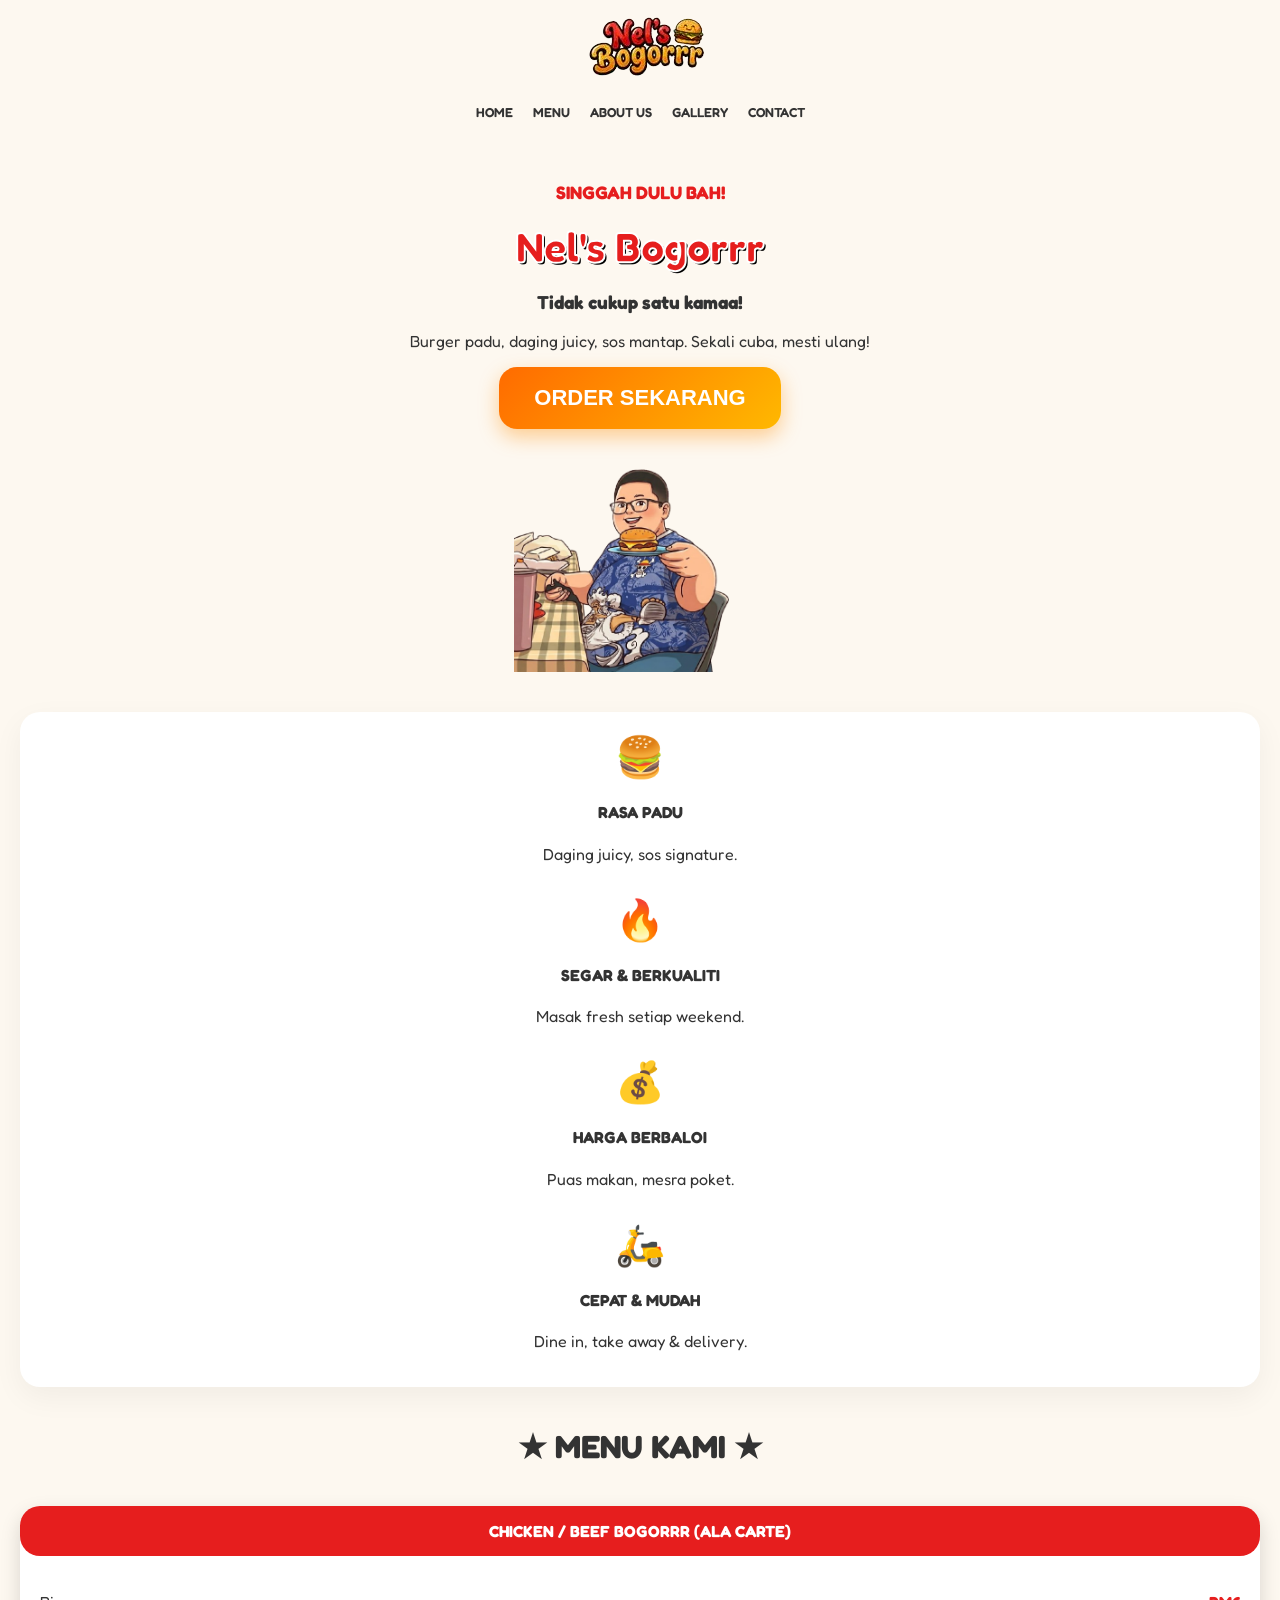
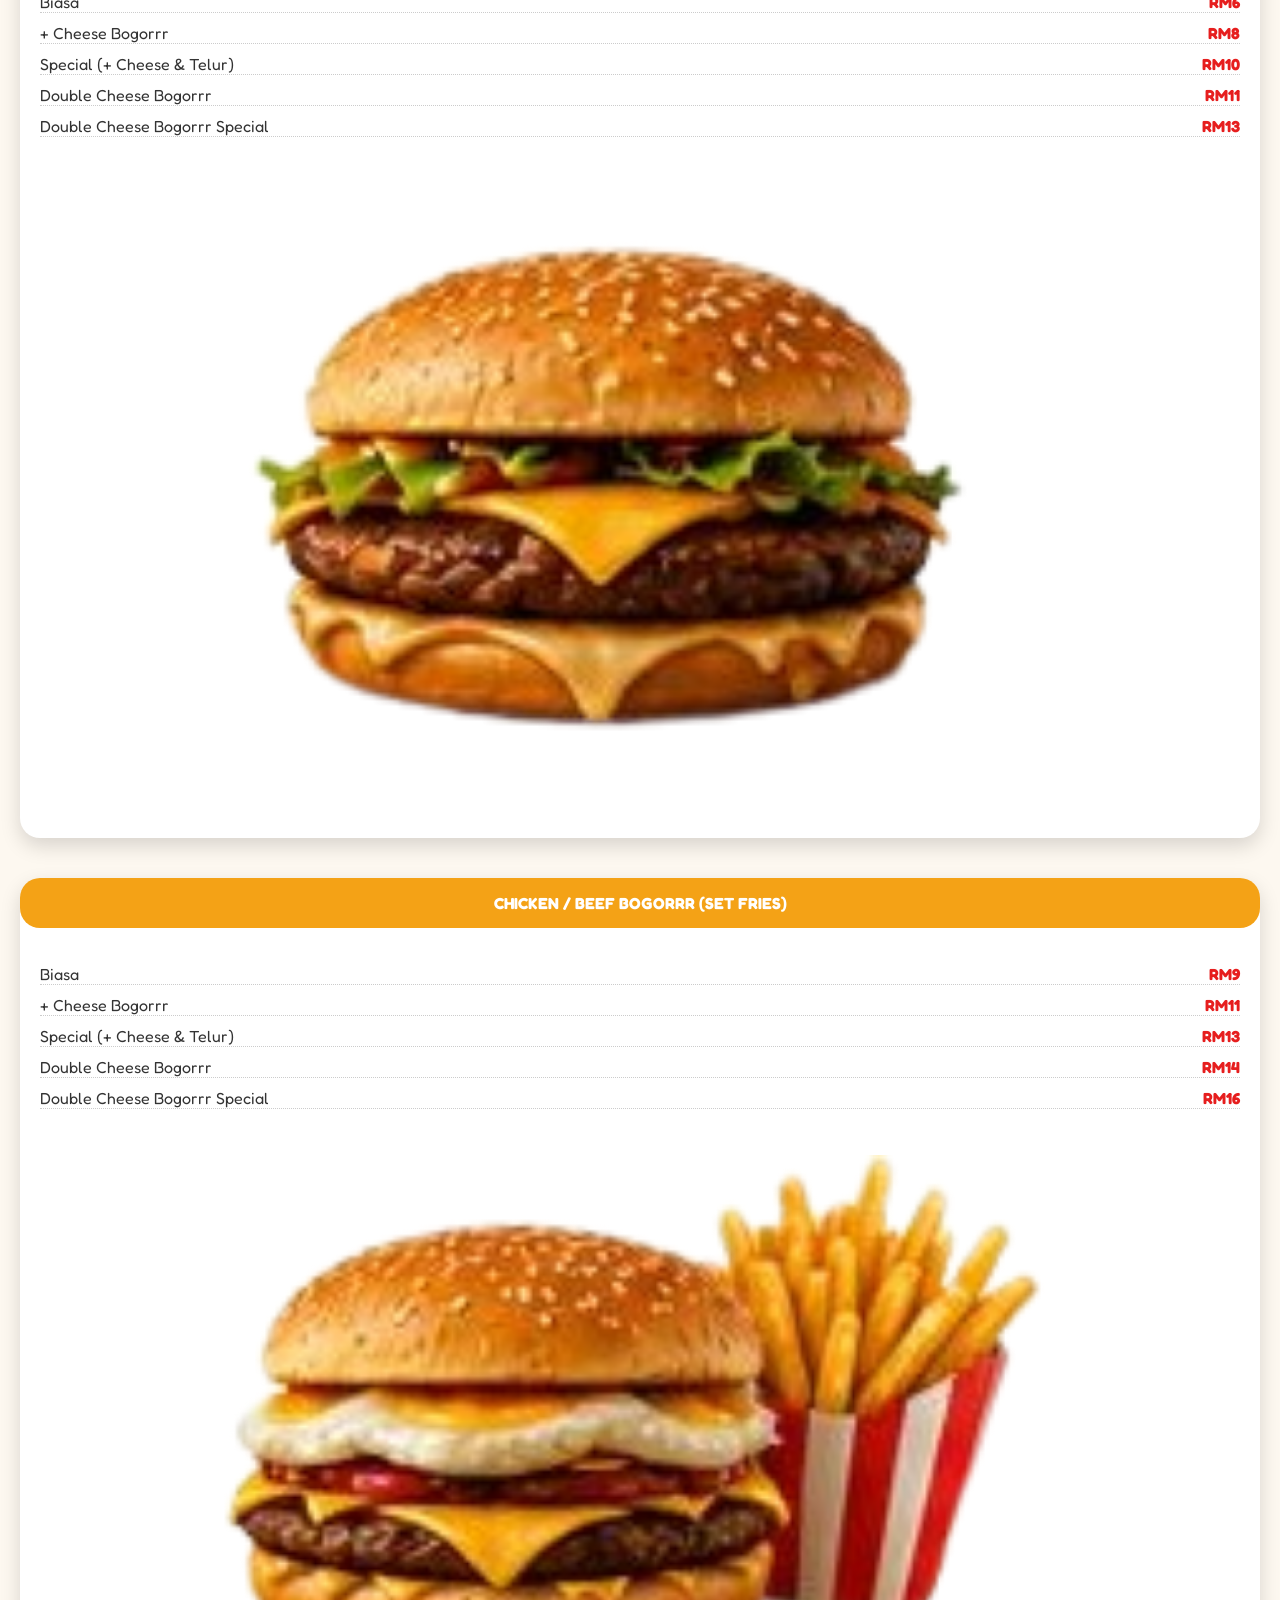
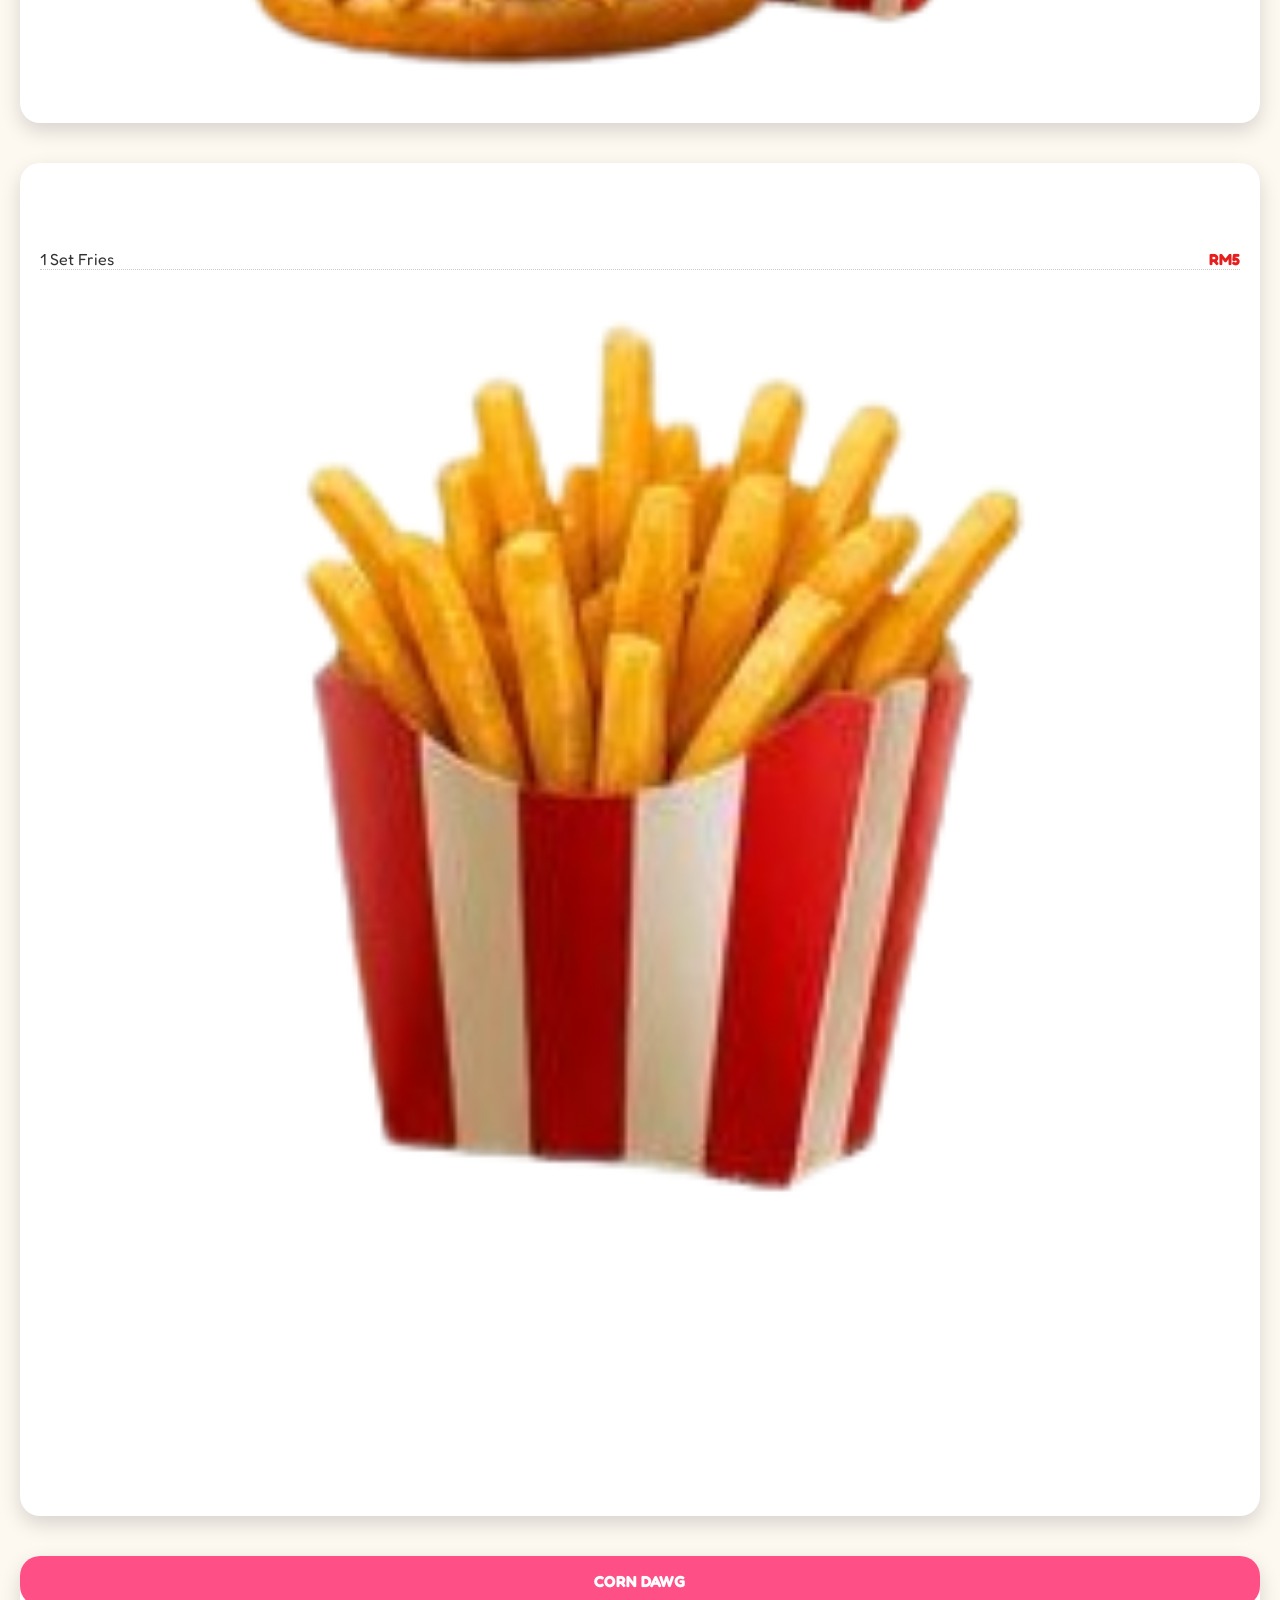
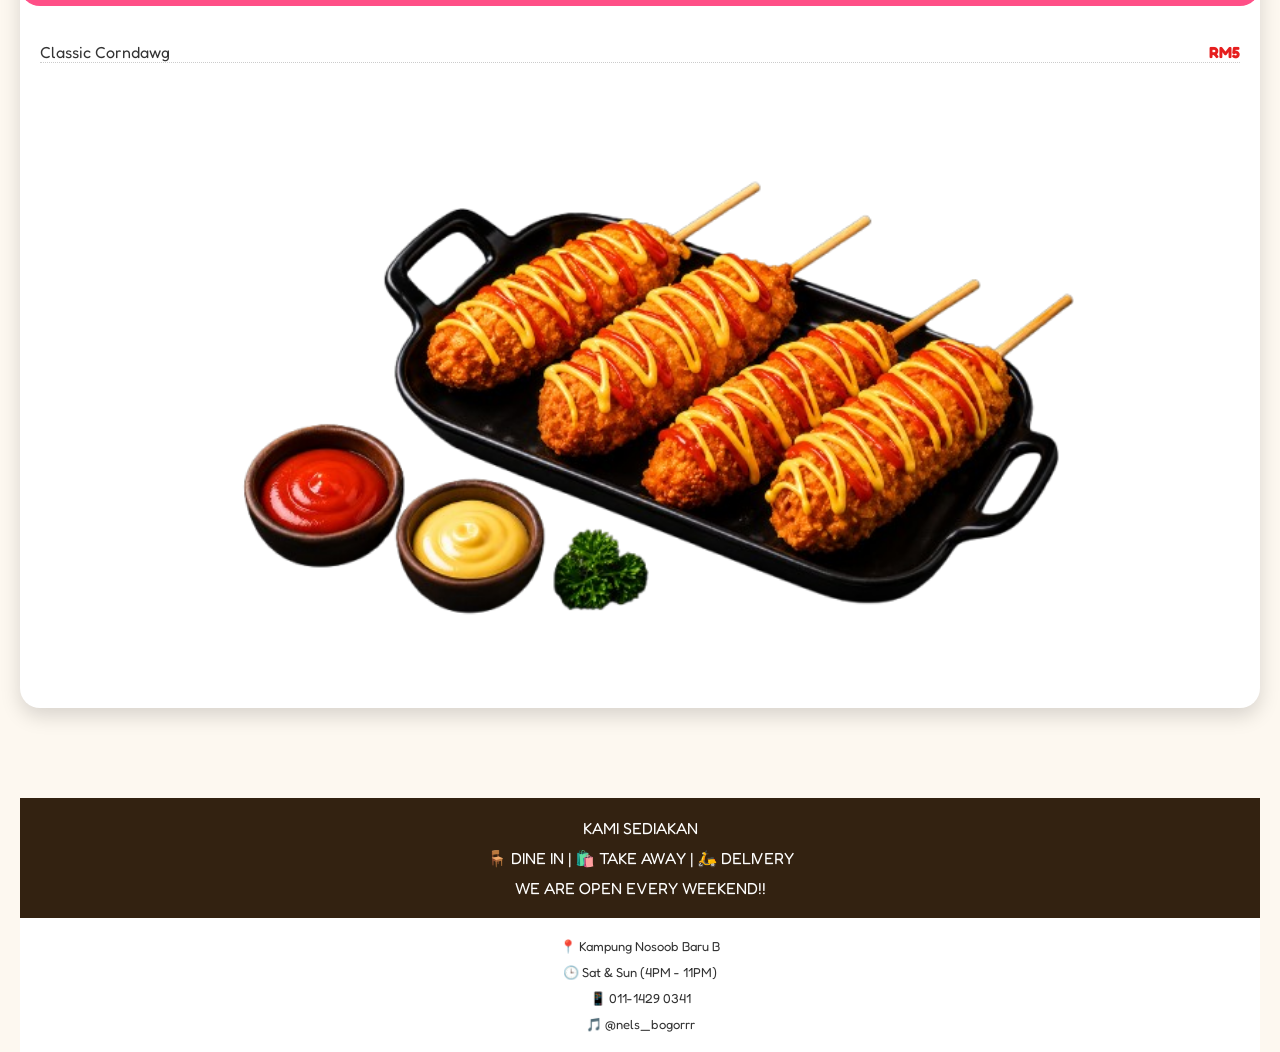
<file: index.html>
<!DOCTYPE html>
<html lang="en">
<head>
    <meta charset="UTF-8">
    <meta name="viewport" content="width=device-width, initial-scale=1.0">
    <title>Nel's Bogorrr | Burger Padu</title>
    <link rel="stylesheet" href="style.css">
    <!-- Google Fonts for that friendly rounded look -->
    <link href="https://fonts.googleapis.com/css2?family=Fredoka:wght@400;600;700&display=swap" rel="stylesheet">
</head>
<body>

    <!-- Header Navigation -->
    <header>
        <div class="logo">
            <img src="Nel_s.png" alt="Nel's Bogorrr Logo">
        </div>
        <nav>
            <a href="#">HOME</a>
            <a href="#">MENU</a>
            <a href="#">ABOUT US</a>
            <a href="#">GALLERY</a>
            <a href="#">CONTACT</a>
        </nav>
    </header>

    <!-- Hero Section -->
    <section class="hero">
        <div class="hero-content">
            <p class="tagline">SINGGAH DULU BAH!</p>
            <h1>Nel's Bogorrr</h1>
            <h3>Tidak cukup satu kamaa!</h3>
            <p>Burger padu, daging juicy, sos mantap. Sekali cuba, mesti ulang!</p>
<button onclick="orderNow()" class="order-btn">
  ORDER SEKARANG
</button>

<script src="script.js"></script>
</a>
        </div>
        <div class="hero-image">
            <!-- Replace with the character illustration -->
            <img src="Nel_s Logo.png" alt="Chef Illustration">
        </div>
    </section>

    <!-- Features Section -->
    <section class="features">
        <div class="feature-card">
            <div class="icon">🍔</div>
            <h4>RASA PADU</h4>
            <p>Daging juicy, sos signature.</p>
        </div>
        <div class="feature-card">
            <div class="icon">🔥</div>
            <h4>SEGAR & BERKUALITI</h4>
            <p>Masak fresh setiap weekend.</p>
        </div>
        <div class="feature-card">
            <div class="icon">💰</div>
            <h4>HARGA BERBALOI</h4>
            <p>Puas makan, mesra poket.</p>
        </div>
        <div class="feature-card">
            <div class="icon">🛵</div>
            <h4>CEPAT & MUDAH</h4>
            <p>Dine in, take away & delivery.</p>
        </div>
    </section>

    <!-- Menu Section -->
    <h2 class="section-title"><span>★</span> MENU KAMI <span>★</span></h2>
    <section class="menu-grid">
        <!-- Ala Carte Card -->
        <div class="menu-card">
            <div class="card-header red">CHICKEN / BEEF BOGORRR (ALA CARTE)</div>
            <ul class="price-list">
                <li>Biasa <span>RM6</span></li>
                <li>+ Cheese Bogorrr <span>RM8</span></li>
                <li>Special (+ Cheese & Telur) <span>RM10</span></li>
                <li>Double Cheese Bogorrr <span>RM11</span></li>
                <li>Double Cheese Bogorrr Special <span>RM13</span></li>
            </ul>
            <img src="Alacart.png" alt="Burger" class="menu-img">
        </div>

        <!-- Set Fries Card -->
        <div class="menu-card">
            <div class="card-header orange">CHICKEN / BEEF BOGORRR (SET FRIES)</div>
            <ul class="price-list">
                <li>Biasa <span>RM9</span></li>
                <li>+ Cheese Bogorrr <span>RM11</span></li>
                <li>Special (+ Cheese & Telur) <span>RM13</span></li>
                <li>Double Cheese Bogorrr <span>RM14</span></li>
                <li>Double Cheese Bogorrr Special <span>RM16</span></li>
            </ul>
            <img src="SetFries.png" alt="Burger Set" class="menu-img">
        </div>

        <!-- Fries Card -->
   <div class="menu-card">
            <div class="card-header yellow">FRIED FRIES</div>

            <ul class="price-list">
                <li>1 Set Fries <span>RM5</span></li>
            </ul>

            <img src="Fries.png" alt="Fries" class="menu-img">
        </div>
              
        <!-- Corndog Card -->
        <div class="menu-card">
            <div class="card-header pink">CORN DAWG</div>

            <ul class="price-list">
                <li>Classic Corndawg <span>RM5</span></li>
            </ul>

            <img src="Corn Dawg.png" alt="Corndog" class="menu-img">
        </div>


    <!-- Info Footer Section -->
    <footer>
        <div class="info-bar">
            <div>KAMI SEDIAKAN</div>
            <div class="service-icons">🪑 DINE IN | 🛍️ TAKE AWAY | 🛵 DELIVERY</div>
            <div class="opening-hours">WE ARE OPEN EVERY WEEKEND!!</div>
        </div>
        
        <div class="contact-grid">
            <div class="contact-item">📍 Kampung Nosoob Baru B</div>
            <div class="contact-item">🕒 Sat & Sun (4PM - 11PM)</div>
            <div class="contact-item">📱 011-1429 0341</div>
            <div class="contact-item">🎵 @nels_bogorrr</div>
        </div>
    </footer>

</body>
</html>
</file>
<file: style.css>
:root {
    --primary-red: #e61e1e;
    --primary-orange: #f4a216;
    --bg-cream: #fdf8f0;
    --text-dark: #333;
}

body {
    font-family: 'Fredoka', sans-serif;
    background-color: var(--bg-cream);
    color: var(--text-dark);
    margin: 0;
    padding: 0;
}

/* Header */
header {
    display: flex;
    justify-content: space-between;
    align-items: center;
    padding: 20px 10%;
}

nav a {
    text-decoration: none;
    color: var(--text-dark);
    margin-left: 20px;
    font-weight: 600;
    font-size: 14px;
}

/* Hero Section */
.hero {
  display: flex;
  align-items: center;
  justify-content: space-between;
  padding: 40px 8%;
  gap: 20px;
  flex-wrap: wrap;
}

.hero-content {
  flex: 1;
  min-width: 280px;
}

.hero-image {
  flex: 1;
  display: flex;
  justify-content: center;
  align-items: center;
}

.hero-image img {
  width: 100%;
  max-width: 280px;   /* 🔥 control logo size */
  height: auto;
  object-fit: contain;

}

.tagline {
    color: var(--primary-red);
    font-weight: bold;
    font-size: 24px;
}

h1 {
    font-size: 80px;
    color: var(--primary-red);
    margin: 10px 0;
    -webkit-text-stroke: 2px #fff;
    text-shadow: 4px 4px 0px #000;
}

.btn {
  padding: 16px 24px;   /* bigger touch area */
  font-size: 16px;      /* easier to read */
  border-radius: 30px;
  font-weight: 600;
  cursor: pointer;
  border: none;
  transition: all 0.2s ease;
}

.hero-image img {
    width: 700px;
}

/* Features */
.features {
    display: flex;
    justify-content: space-around;
    background: white;
    margin: 20px 5%;
    padding: 30px;
    border-radius: 20px;
    box-shadow: 0 10px 30px rgba(0,0,0,0.05);
}

.feature-card {
    text-align: center;
}

.feature-card .icon {
    font-size: 40px;
    margin-bottom: 10px;
}

/* Menu Section */
.section-title {
    text-align: center;
    font-size: 32px;
    margin: 40px 0;
}

.menu-grid {
    display: grid;
    grid-template-columns: repeat(auto-fit, minmax(300px, 1fr));
    gap: 20px;
    padding: 0 5%;
}

.menu-card {
    background: white;
    border-radius: 20px;
    overflow: hidden;
    box-shadow: 0 5px 15px rgba(0,0,0,0.1);
    position: relative;
    padding-bottom: 20px;
}

.card-header {
    padding: 15px;
    color: white;
    font-weight: bold;
    text-align: center;
    border-radius: 0 0 20px 20px;
}

.card-header.red { background: var(--primary-red); }
.card-header.orange { background: var(--primary-orange); }
}
.card-header.yellow {
    background: #f4b400;
}

.card-header.pink {
    background: #ff4f87;
}
.menu-card {
    border-radius: 20px;
    overflow: hidden;
    box-shadow: 0 8px 20px rgba(0,0,0,0.15);
    transition: transform 0.3s ease;
}

.menu-card:hover {
    transform: translateY(-5px);
}
.price-list {
    list-style: none;
    padding: 20px;
}

.price-list li {
    display: flex;
    justify-content: space-between;
    margin-bottom: 10px;
    border-bottom: 1px dotted #ccc;
}

.price-list span {
    color: var(--primary-red);
    font-weight: bold;
}

.fries-card {
    display: flex;
    flex-direction: column;
    align-items: center;
    justify-content: flex-start;
    padding-top: 25px;
    margin-top: 20px;
}
.price-tag {
    background: linear-gradient(135deg, #e61e1e, #f4a216);
    color: white;
    padding: 10px 18px;
    border-radius: 25px;
    font-weight: 700;
    font-size: 15px;
    display: inline-block;
    margin-top: 15px;
    letter-spacing: 0.5px;
}

/* Fries Ribbon Styling */
.ribbon {
    background: var(--primary-orange);
    color: white;
    padding: 10px;
    font-weight: bold;
    text-align: center;
    clip-path: polygon(10% 0, 90% 0, 100% 100%, 0 100%);
}

/* Footer */
.info-bar {
    background: #332211;
    color: white;
    display: flex;
    justify-content: space-around;
    padding: 20px;
    margin-top: 50px;
}

.contact-grid {
    display: grid;
    grid-template-columns: repeat(4, 1fr);
    background: white;
    padding: 20px 5%;
    font-size: 13px;
}

/* =========================
   MOBILE OPTIMIZATION
========================= */
@media (max-width: 768px) {
  .logo {
    width: 90px;
  }
}
@media (max-width: 768px) {
  .hero-buttons {
    flex-direction: column;
    align-items: center;
  }

  .btn {
    width: 80%;
    max-width: 280px;
  }
}
.btn.primary {
  background: linear-gradient(135deg, #ff6b35, #ff8c42);
  color: white;
  box-shadow: 0 6px 16px rgba(255,107,53,0.4);
}
    /* HEADER */
    header {
        flex-direction: column;
        padding: 15px;
        text-align: center;
    }

    nav {
        display: flex;
        flex-wrap: wrap;
        justify-content: center;
        margin-top: 10px;
    }

    nav a {
        margin: 8px 10px;
        font-size: 13px;
    }
.navbar {
  display: flex;
  align-items: center;
  justify-content: space-between;
  padding: 10px 15px;
}

    /* HERO */
    .hero {
        flex-direction: column;
        padding: 20px;
        text-align: center;
    }

    .hero-content {
        width: 100%;
    }

    h1 {
        font-size: 42px; /* was 80px — too big */
        text-shadow: 2px 2px 0px #000;
    }

    .tagline {
        font-size: 18px;
    }

    .hero-image img {
        width: 90%;
        margin-top: 20px;
    }

    /* CTA BUTTON */
    .cta-button {
        width: 100%;
        padding: 14px;
        font-size: 16px;
    }
.order-btn {
  background: linear-gradient(135deg, #ff6b00, #ffb800);
  color: white;
  border: none;
  padding: 18px 35px;
  font-size: 22px;
  font-weight: bold;
  border-radius: 18px;
  cursor: pointer;
  box-shadow: 0 8px 20px rgba(255, 140, 0, 0.4);
  transition: all 0.3s ease;
  animation: pulse 1.8s infinite;
}

.order-btn:hover {
  transform: scale(1.08);
  box-shadow: 0 10px 25px rgba(255, 140, 0, 0.6);
}

@keyframes pulse {
  0% {
    transform: scale(1);
  }

  50% {
    transform: scale(1.05);
  }

  100% {
    transform: scale(1);
  }
}
    /* FEATURES */
    .features {
        flex-direction: column;
        gap: 15px;
        padding: 20px;
        margin: 20px;
    }

    /* MENU */
    .menu-grid {
        grid-template-columns: 1fr;
        padding: 0 20px;
    }

    .menu-card {
        margin-bottom: 20px;
    }

.menu-img {
    width: 70%;
    display: block;
    margin-left: auto;
    margin-right: auto;
    }

    /* FOOTER */
    .info-bar {
        flex-direction: column;
        text-align: center;
        gap: 10px;
    }

    .contact-grid {
        grid-template-columns: 1fr;
        text-align: center;
        gap: 10px;
    }
    .logo {
  width: 120px;
  height: auto;
}
.popup {
  display: none;
  position: fixed;
  width: 100%;
  height: 100%;
  background: rgba(0,0,0,0.6);
  justify-content: center;
  align-items: center;
}

.popup-content {
  background: white;
  padding: 20px;
  width: 90%;
  max-width: 400px;
  border-radius: 12px;
}

.popup-content input, .popup-content select {
  width: 100%;
  padding: 10px;
  margin: 8px 0;
}

.close {
  float: right;
  font-size: 22px;
  cursor: pointer;
}
}
</file>
